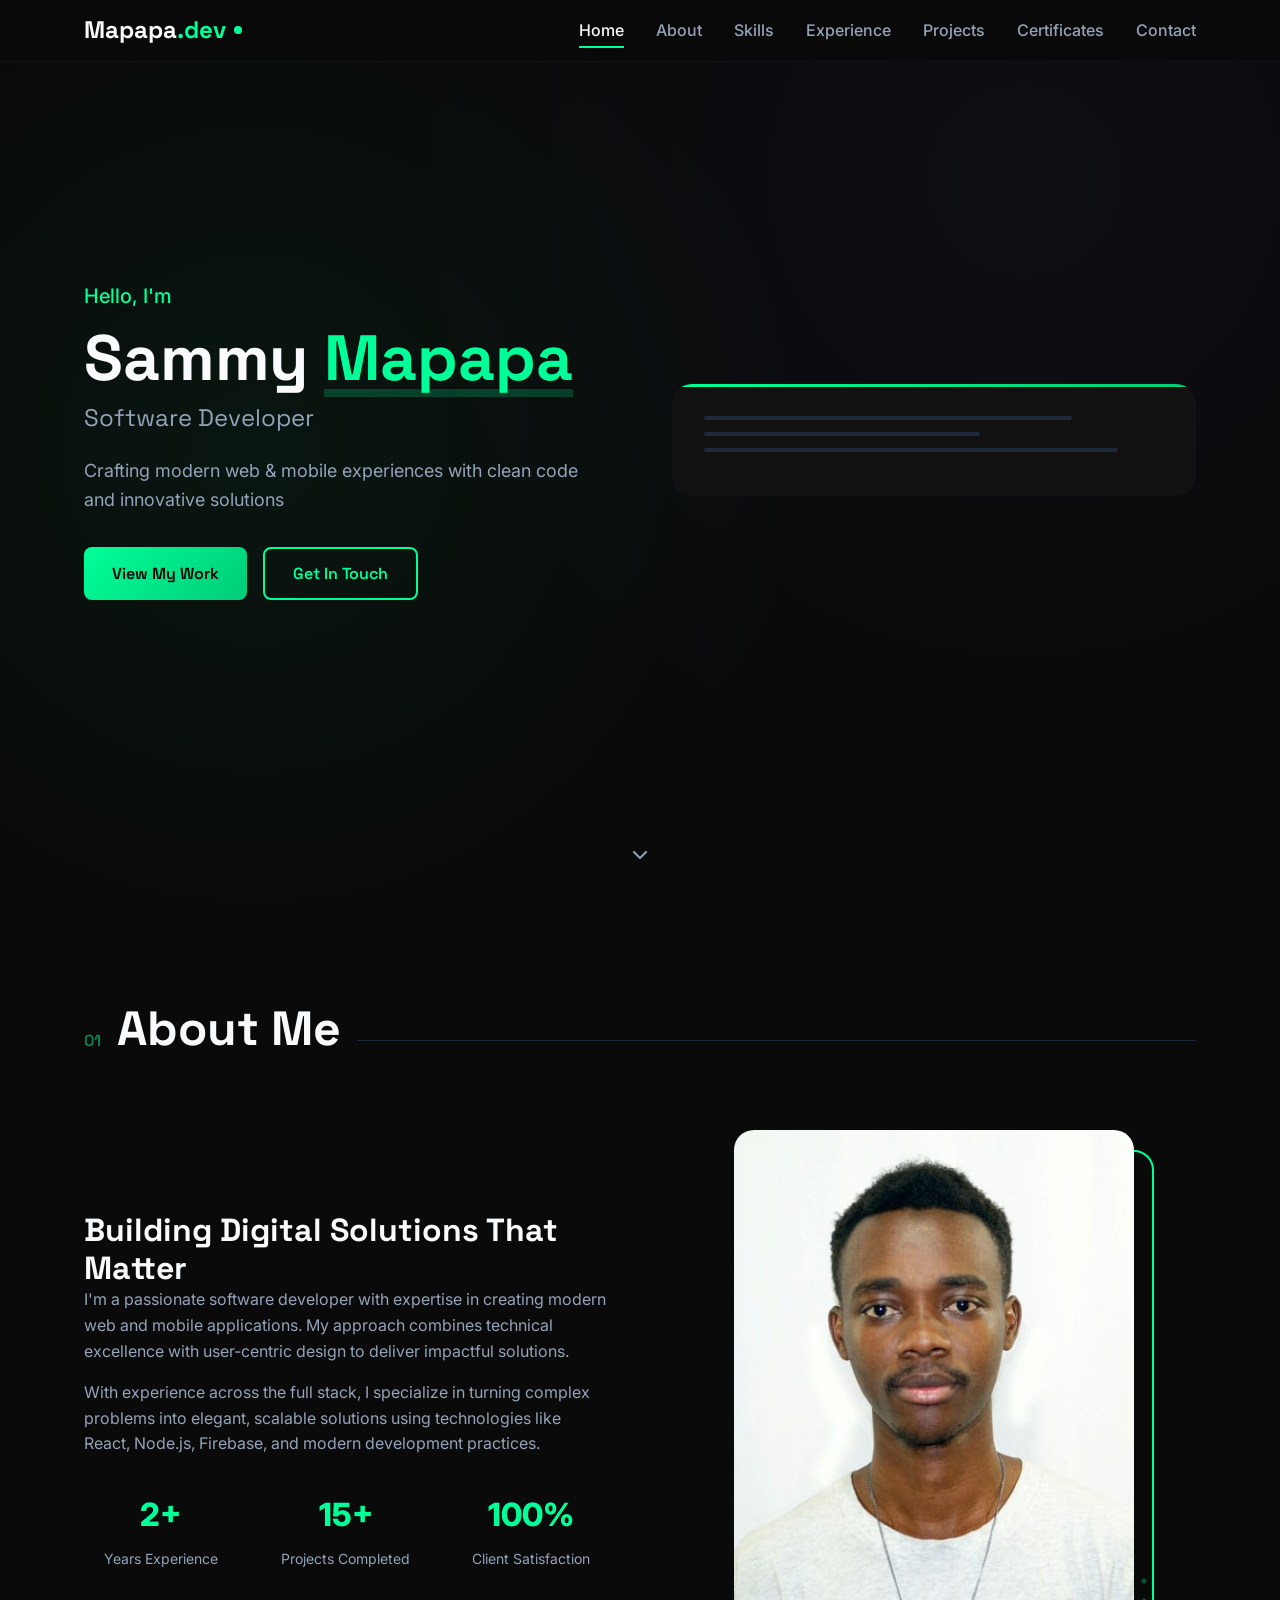
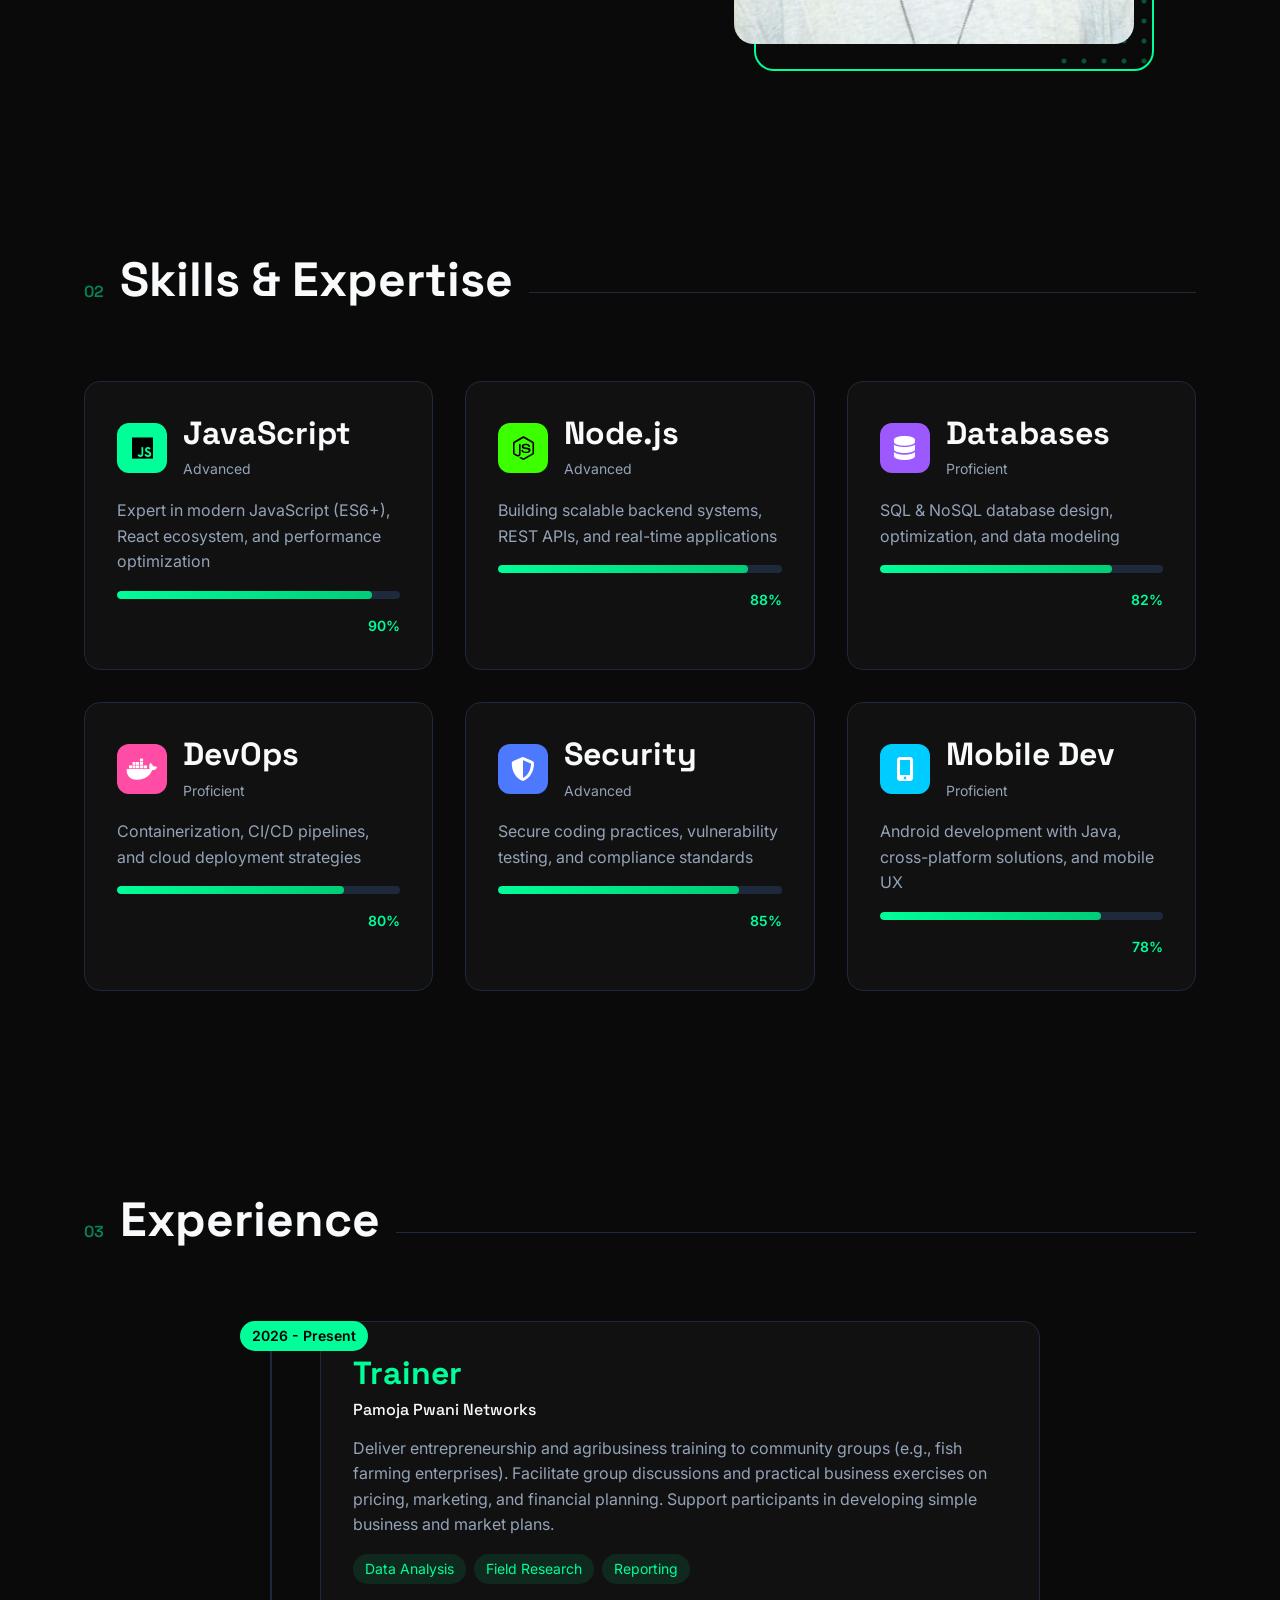
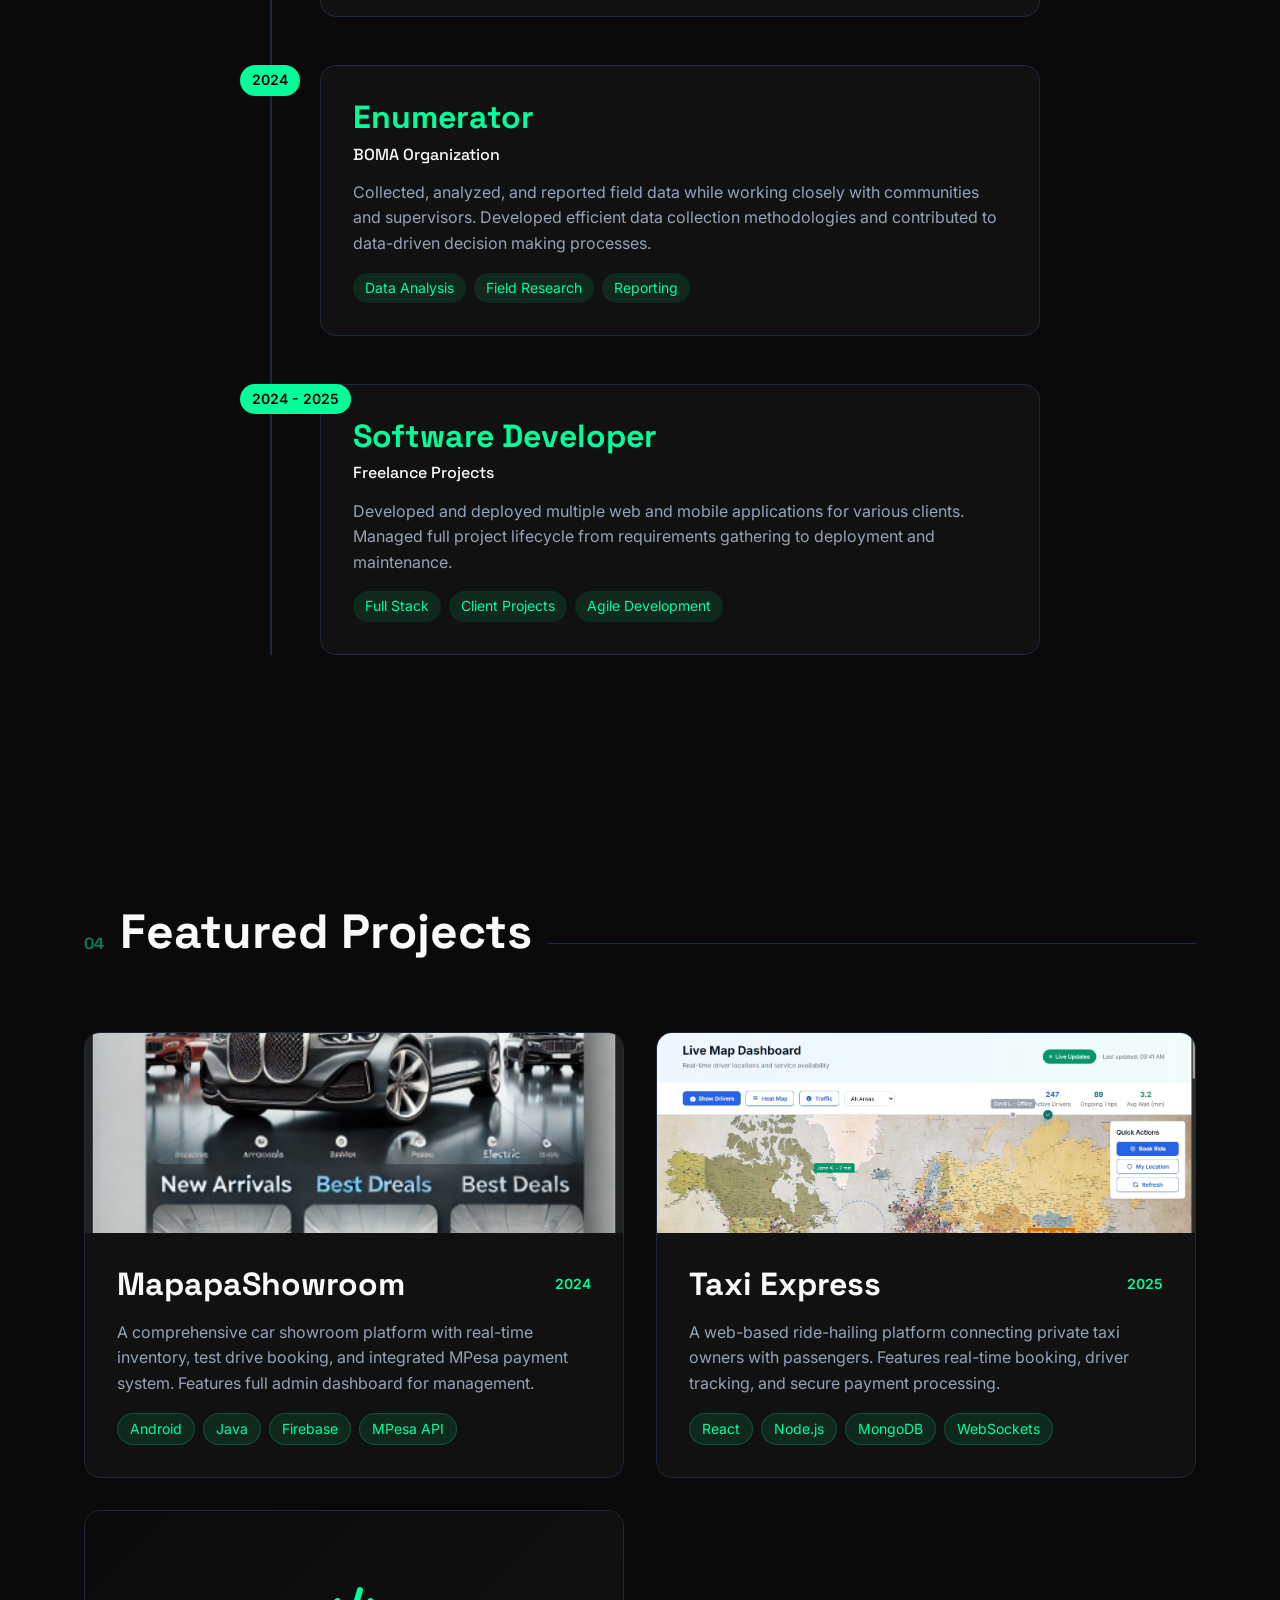
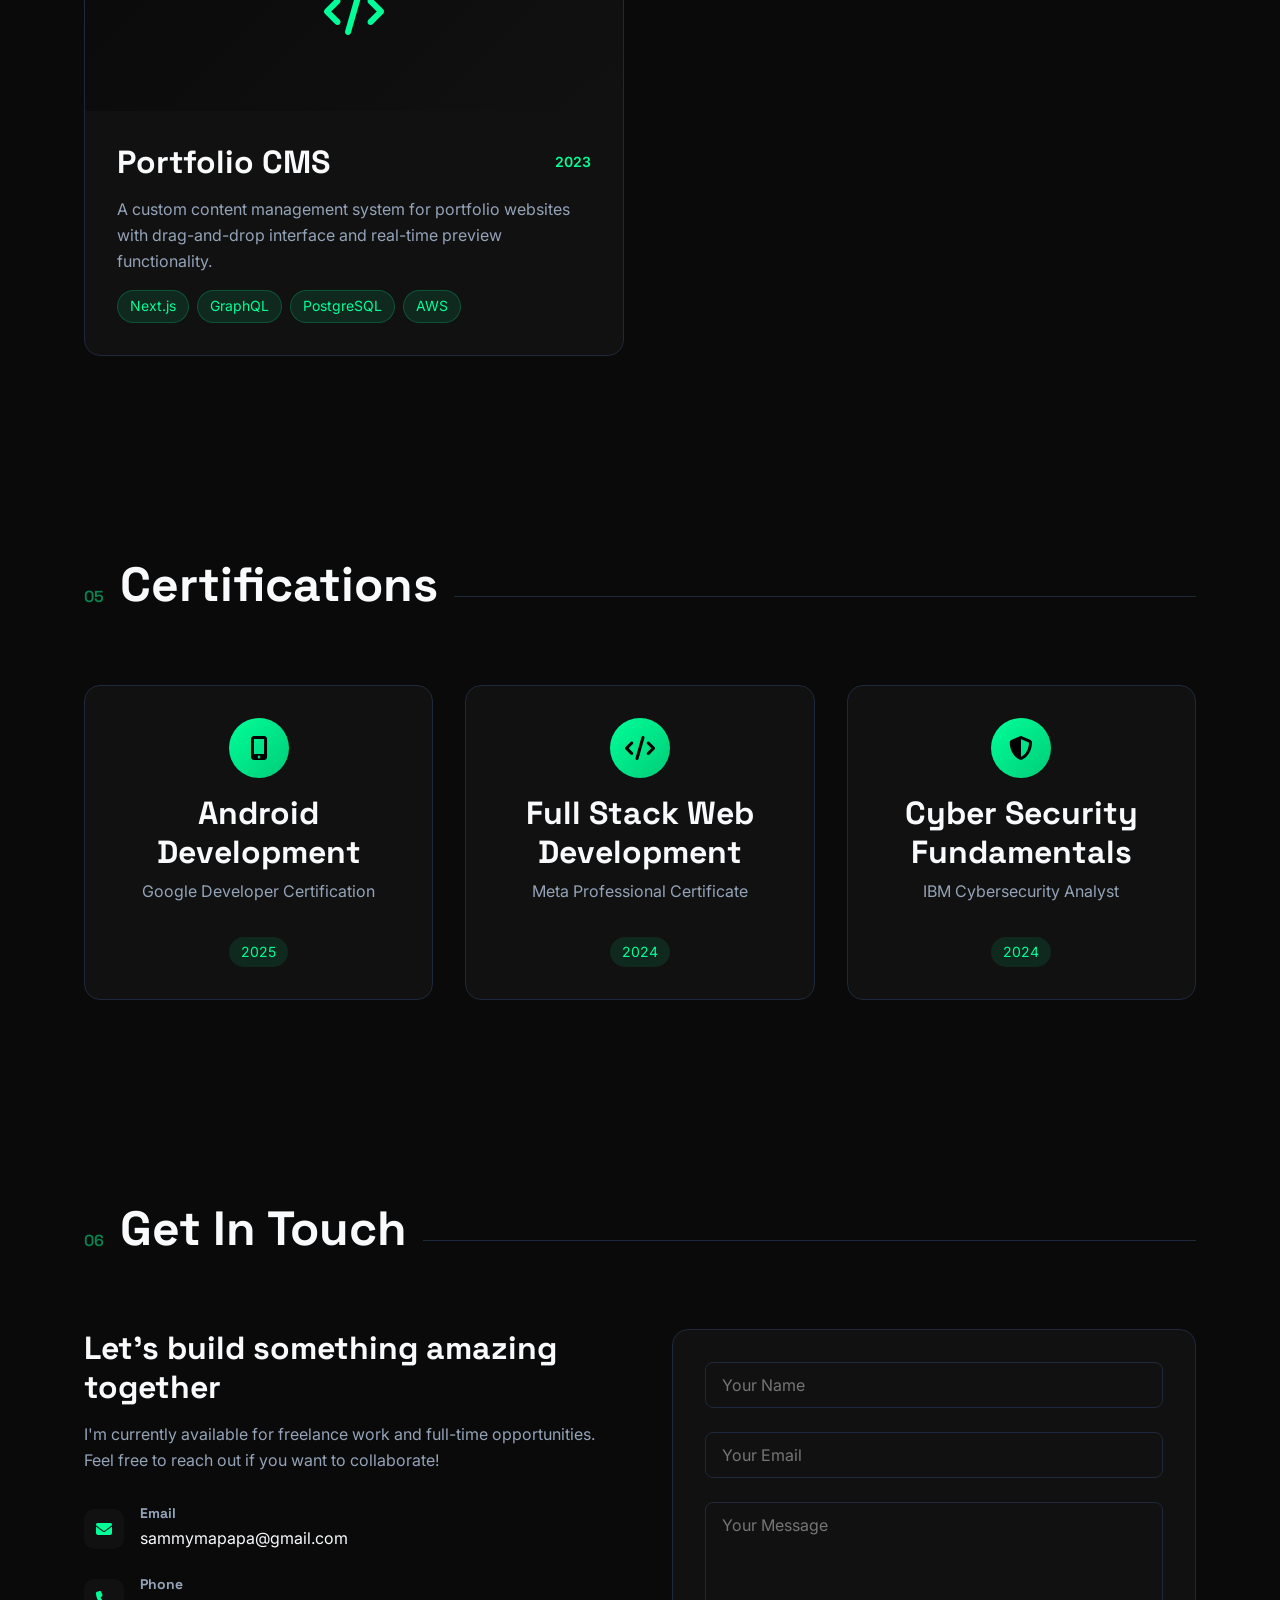
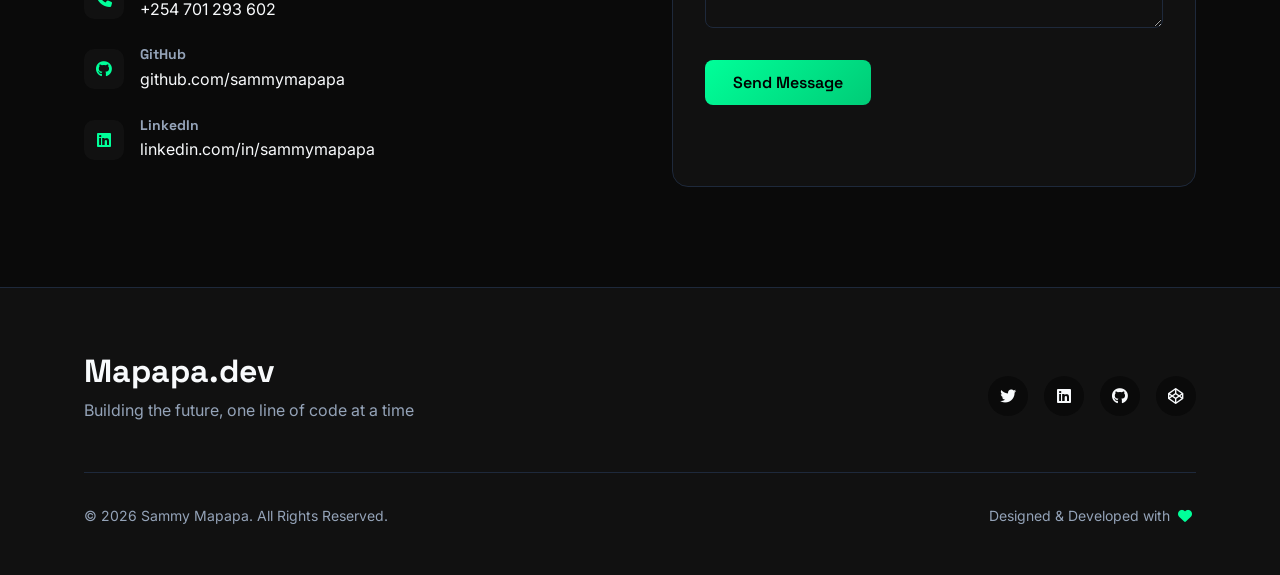
<file: index.html>
<!DOCTYPE html>
<html lang="en">
<head>
    <meta charset="UTF-8">
    <meta name="viewport" content="width=device-width, initial-scale=1.0">
    <title>Sammy Mapapa | Software Developer</title>
    <link rel="stylesheet" href="style.css">
    <link rel="stylesheet" href="https://cdnjs.cloudflare.com/ajax/libs/font-awesome/6.5.0/css/all.min.css">
    <link href="https://fonts.googleapis.com/css2?family=Inter:wght@300;400;500;600;700;800&family=Space+Grotesk:wght@300;400;500;600;700&display=swap" rel="stylesheet">
</head>
<body>
    <!-- NAVBAR -->
    <header class="navbar">
        <div class="container">
            <div class="logo-wrapper">
                <h1 class="logo">Mapapa<span>.dev</span></h1>
                <div class="logo-dot"></div>
            </div>
            <nav>
                <ul class="nav-links">
                    <li><a href="#home" class="nav-link"><span>Home</span></a></li>
                    <li><a href="#about" class="nav-link"><span>About</span></a></li>
                    <li><a href="#skills" class="nav-link"><span>Skills</span></a></li>
                    <li><a href="#experience" class="nav-link"><span>Experience</span></a></li>
                    <li><a href="#projects" class="nav-link"><span>Projects</span></a></li>
                    <li><a href="#certificates" class="nav-link"><span>Certificates</span></a></li>
                    <li><a href="#contact" class="nav-link"><span>Contact</span></a></li>
                </ul>
                <button class="menu-toggle">
                    <i class="fas fa-bars"></i>
                </button>
            </nav>
        </div>
    </header>

    <!-- HOME/HERO -->
    <section id="home" class="home">
        <div class="container">
            <div class="home-content">
                <div class="home-text">
                    <div class="greeting">Hello, I'm</div>
                    <h1 class="name-title">Sammy <span class="highlight">Mapapa</span></h1>
                    <h2 class="subtitle">Software Developer</h2>
                    <p class="tagline">Crafting modern web & mobile experiences with clean code and innovative solutions</p>
                    <div class="home-buttons">
                        <a href="#projects" class="btn btn-primary">View My Work</a>
                        <a href="#contact" class="btn btn-secondary">Get In Touch</a>
                    </div>
                </div>
                <div class="hero-illustration">
                    <div class="code-bg">
                        <div class="code-line"></div>
                        <div class="code-line"></div>
                        <div class="code-line"></div>
                    </div>
                </div>
            </div>
        </div>
        <a href="#about" class="scroll-down">
            <i class="fas fa-chevron-down"></i>
        </a>
    </section>

    <!-- ABOUT -->
    <section id="about" class="about">
        <div class="container">
            <div class="section-header">
                <div class="section-number">01</div>
                <h2>About Me</h2>
                <div class="section-line"></div>
            </div>
            <div class="about-content">
                <div class="about-text">
                    <h3>Building Digital Solutions That Matter</h3>
                    <p>I'm a passionate software developer with expertise in creating modern web and mobile applications. My approach combines technical excellence with user-centric design to deliver impactful solutions.</p>
                    <p>With experience across the full stack, I specialize in turning complex problems into elegant, scalable solutions using technologies like React, Node.js, Firebase, and modern development practices.</p>
                    <div class="about-stats">
                        <div class="stat">
                            <div class="stat-number">2+</div>
                            <div class="stat-label">Years Experience</div>
                        </div>
                        <div class="stat">
                            <div class="stat-number">15+</div>
                            <div class="stat-label">Projects Completed</div>
                        </div>
                        <div class="stat">
                            <div class="stat-number">100%</div>
                            <div class="stat-label">Client Satisfaction</div>
                        </div>
                    </div>
                </div>
                <div class="about-image">
                    <div class="image-container">
                        <img src="profile.jpg" alt="Sammy Mapapa" class="profile-img">
                        <div class="image-frame"></div>
                        <div class="image-dots"></div>
                    </div>
                </div>
            </div>
        </div>
    </section>

    <!-- SKILLS -->
    <section id="skills" class="skills">
        <div class="container">
            <div class="section-header">
                <div class="section-number">02</div>
                <h2>Skills & Expertise</h2>
                <div class="section-line"></div>
            </div>
            <div class="skills-grid">
                <div class="skill-card">
                    <div class="skill-header">
                        <div class="skill-icon js">
                            <i class="fa-brands fa-js"></i>
                        </div>
                        <div class="skill-info">
                            <h3>JavaScript</h3>
                            <span class="skill-level">Advanced</span>
                        </div>
                    </div>
                    <p>Expert in modern JavaScript (ES6+), React ecosystem, and performance optimization</p>
                    <div class="skill-bar">
                        <div class="skill-progress" data-level="90"></div>
                    </div>
                    <span class="percent">90%</span>
                </div>

                <div class="skill-card">
                    <div class="skill-header">
                        <div class="skill-icon node">
                            <i class="fa-brands fa-node-js"></i>
                        </div>
                        <div class="skill-info">
                            <h3>Node.js</h3>
                            <span class="skill-level">Advanced</span>
                        </div>
                    </div>
                    <p>Building scalable backend systems, REST APIs, and real-time applications</p>
                    <div class="skill-bar">
                        <div class="skill-progress" data-level="88"></div>
                    </div>
                    <span class="percent">88%</span>
                </div>

                <div class="skill-card">
                    <div class="skill-header">
                        <div class="skill-icon db">
                            <i class="fa-solid fa-database"></i>
                        </div>
                        <div class="skill-info">
                            <h3>Databases</h3>
                            <span class="skill-level">Proficient</span>
                        </div>
                    </div>
                    <p>SQL & NoSQL database design, optimization, and data modeling</p>
                    <div class="skill-bar">
                        <div class="skill-progress" data-level="82"></div>
                    </div>
                    <span class="percent">82%</span>
                </div>

                <div class="skill-card">
                    <div class="skill-header">
                        <div class="skill-icon docker">
                            <i class="fa-brands fa-docker"></i>
                        </div>
                        <div class="skill-info">
                            <h3>DevOps</h3>
                            <span class="skill-level">Proficient</span>
                        </div>
                    </div>
                    <p>Containerization, CI/CD pipelines, and cloud deployment strategies</p>
                    <div class="skill-bar">
                        <div class="skill-progress" data-level="80"></div>
                    </div>
                    <span class="percent">80%</span>
                </div>

                <div class="skill-card">
                    <div class="skill-header">
                        <div class="skill-icon security">
                            <i class="fa-solid fa-shield-alt"></i>
                        </div>
                        <div class="skill-info">
                            <h3>Security</h3>
                            <span class="skill-level">Advanced</span>
                        </div>
                    </div>
                    <p>Secure coding practices, vulnerability testing, and compliance standards</p>
                    <div class="skill-bar">
                        <div class="skill-progress" data-level="85"></div>
                    </div>
                    <span class="percent">85%</span>
                </div>

                <div class="skill-card">
                    <div class="skill-header">
                        <div class="skill-icon mobile">
                            <i class="fa-solid fa-mobile-alt"></i>
                        </div>
                        <div class="skill-info">
                            <h3>Mobile Dev</h3>
                            <span class="skill-level">Proficient</span>
                        </div>
                    </div>
                    <p>Android development with Java, cross-platform solutions, and mobile UX</p>
                    <div class="skill-bar">
                        <div class="skill-progress" data-level="78"></div>
                    </div>
                    <span class="percent">78%</span>
                </div>
            </div>
        </div>
    </section>

    <!-- EXPERIENCE -->
    <section id="experience" class="experience">
        <div class="container">
            <div class="section-header">
                <div class="section-number">03</div>
                <h2>Experience</h2>
                <div class="section-line"></div>
            </div>
            <div class="timeline">
                <div class="timeline-item">
                    <div class="timeline-date">2026 - Present</div>
                    <div class="timeline-content">
                        <h3>Trainer</h3>
                        <h4>Pamoja Pwani Networks</h4>
                        <p>Deliver entrepreneurship and agribusiness training to community groups (e.g., fish farming enterprises).
Facilitate group discussions and practical business exercises on pricing, marketing, and financial planning.
Support participants in developing simple business and market plans.</p>
                        <div class="timeline-tags">
                            <span>Data Analysis</span>
                            <span>Field Research</span>
                            <span>Reporting</span>
                        </div>
                    </div>
                </div>
            <div class="timeline">
                <div class="timeline-item">
                    <div class="timeline-date">2024</div>
                    <div class="timeline-content">
                        <h3>Enumerator</h3>
                        <h4>BOMA Organization</h4>
                        <p>Collected, analyzed, and reported field data while working closely with communities and supervisors. Developed efficient data collection methodologies and contributed to data-driven decision making processes.</p>
                        <div class="timeline-tags">
                            <span>Data Analysis</span>
                            <span>Field Research</span>
                            <span>Reporting</span>
                        </div>
                    </div>
                </div>
                <div class="timeline-item">
                    <div class="timeline-date">2024 - 2025</div>
                    <div class="timeline-content">
                        <h3>Software Developer</h3>
                        <h4>Freelance Projects</h4>
                        <p>Developed and deployed multiple web and mobile applications for various clients. Managed full project lifecycle from requirements gathering to deployment and maintenance.</p>
                        <div class="timeline-tags">
                            <span>Full Stack</span>
                            <span>Client Projects</span>
                            <span>Agile Development</span>
                        </div>
                    </div>
                </div>
            </div>
        </div>
    </section>

    <!-- PROJECTS -->
    <section id="projects" class="projects">
        <div class="container">
            <div class="section-header">
                <div class="section-number">04</div>
                <h2>Featured Projects</h2>
                <div class="section-line"></div>
            </div>
            <div class="projects-grid">
                <div class="project-card">
                    <div class="project-image">
                        <img src="showroom.PNG" alt="Mapapa Showroom">
                        <div class="project-overlay">
                            <a href="#" class="project-link">View Live <i class="fas fa-external-link-alt"></i></a>
                        </div>
                    </div>
                    <div class="project-content">
                        <div class="project-header">
                            <h3>MapapaShowroom</h3>
                            <div class="project-year">2024</div>
                        </div>
                        <p>A comprehensive car showroom platform with real-time inventory, test drive booking, and integrated MPesa payment system. Features full admin dashboard for management.</p>
                        <div class="tech-stack">
                            <span>Android</span>
                            <span>Java</span>
                            <span>Firebase</span>
                            <span>MPesa API</span>
                        </div>
                    </div>
                </div>

                <div class="project-card">
                    <div class="project-image">
                        <img src="taxi-express.jpeg" alt="Taxi Express">
                        <div class="project-overlay">
                            <a href="#" class="project-link">View Live <i class="fas fa-external-link-alt"></i></a>
                        </div>
                    </div>
                    <div class="project-content">
                        <div class="project-header">
                            <h3>Taxi Express</h3>
                            <div class="project-year">2025</div>
                        </div>
                        <p>A web-based ride-hailing platform connecting private taxi owners with passengers. Features real-time booking, driver tracking, and secure payment processing.</p>
                        <div class="tech-stack">
                            <span>React</span>
                            <span>Node.js</span>
                            <span>MongoDB</span>
                            <span>WebSockets</span>
                        </div>
                    </div>
                </div>

                <div class="project-card">
                    <div class="project-image">
                        <div class="project-placeholder">
                            <i class="fas fa-code"></i>
                        </div>
                        <div class="project-overlay">
                            <a href="#" class="project-link">View Details <i class="fas fa-external-link-alt"></i></a>
                        </div>
                    </div>
                    <div class="project-content">
                        <div class="project-header">
                            <h3>Portfolio CMS</h3>
                            <div class="project-year">2023</div>
                        </div>
                        <p>A custom content management system for portfolio websites with drag-and-drop interface and real-time preview functionality.</p>
                        <div class="tech-stack">
                            <span>Next.js</span>
                            <span>GraphQL</span>
                            <span>PostgreSQL</span>
                            <span>AWS</span>
                        </div>
                    </div>
                </div>
            </div>
        </div>
    </section>

    <!-- CERTIFICATES -->
    <section id="certificates" class="certificates">
        <div class="container">
            <div class="section-header">
                <div class="section-number">05</div>
                <h2>Certifications</h2>
                <div class="section-line"></div>
            </div>
            <div class="certificates-grid">
                <div class="certificate-card">
                    <div class="certificate-icon">
                        <i class="fas fa-mobile-alt"></i>
                    </div>
                    <h3>Android Development</h3>
                    <p>Google Developer Certification</p>
                    <span class="certificate-date">2025</span>
                </div>
                <div class="certificate-card">
                    <div class="certificate-icon">
                        <i class="fas fa-code"></i>
                    </div>
                    <h3>Full Stack Web Development</h3>
                    <p>Meta Professional Certificate</p>
                    <span class="certificate-date">2024</span>
                </div>
                <div class="certificate-card">
                    <div class="certificate-icon">
                        <i class="fas fa-shield-alt"></i>
                    </div>
                    <h3>Cyber Security Fundamentals</h3>
                    <p>IBM Cybersecurity Analyst</p>
                    <span class="certificate-date">2024</span>
                </div>
            </div>
        </div>
    </section>

    <!-- CONTACT -->
    <section id="contact" class="contact">
        <div class="container">
            <div class="section-header">
                <div class="section-number">06</div>
                <h2>Get In Touch</h2>
                <div class="section-line"></div>
            </div>
            <div class="contact-content">
                <div class="contact-info">
                    <h3>Let's build something amazing together</h3>
                    <p>I'm currently available for freelance work and full-time opportunities. Feel free to reach out if you want to collaborate!</p>
                    <div class="contact-details">
                        <div class="contact-item">
                            <i class="fas fa-envelope"></i>
                            <div>
                                <h4>Email</h4>
                                <a href="mailto:sammymapapa@gmail.com">sammymapapa@gmail.com</a>
                            </div>
                        </div>
                        <div class="contact-item">
                            <i class="fas fa-phone"></i>
                            <div>
                                <h4>Phone</h4>
                                <a href="tel:+254701293602">+254 701 293 602</a>
                            </div>
                        </div>
                        <div class="contact-item">
                            <i class="fab fa-github"></i>
                            <div>
                                <h4>GitHub</h4>
                                <a href="https://github.com/sammymapapa" target="_blank">github.com/sammymapapa</a>
                            </div>
                        </div>
                        <div class="contact-item">
                            <i class="fab fa-linkedin"></i>
                            <div>
                                <h4>LinkedIn</h4>
                                <a href="https://linkedin.com/in/sammy-mapapa" target="_blank">linkedin.com/in/sammymapapa</a>
                            </div>
                        </div>
                    </div>
                </div>
                <form class="contact-form">
                    <div class="form-group">
                        <input type="text" placeholder="Your Name" required>
                    </div>
                    <div class="form-group">
                        <input type="email" placeholder="Your Email" required>
                    </div>
                    <div class="form-group">
                        <textarea placeholder="Your Message" rows="5" required></textarea>
                    </div>
                    <button type="submit" class="btn btn-primary">Send Message</button>
                </form>
            </div>
        </div>
    </section>

    <footer class="footer">
        <div class="container">
            <div class="footer-content">
                <div class="footer-logo">
                    <h3>Mapapa<span>.dev</span></h3>
                    <p>Building the future, one line of code at a time</p>
                </div>
                <div class="footer-social">
                    <a href="https://x.com/SammyMapapa"><i class="fab fa-twitter"></i></a>
                    <a href="https://linkedin.com/in/sammy-mapapa"><i class="fab fa-linkedin"></i></a>
                    <a href="https://github.com/sammymapapa"><i class="fab fa-github"></i></a>
                    <a href="#"><i class="fab fa-codepen"></i></a>
                </div>
            </div>
            <div class="footer-bottom">
                <p>&copy; 2026 Sammy Mapapa. All Rights Reserved.</p>
                <p>Designed & Developed with <i class="fas fa-heart"></i></p>
            </div>
        </div>
    </footer>

    <script src="script.js"></script>
</body>
</html>
</file>
<file: style.css>
/* ===== RESET & GLOBAL STYLES ===== */
* {
    margin: 0;
    padding: 0;
    box-sizing: border-box;
}

:root {
    --primary-color: #00ff99;
    --primary-dark: #00cc77;
    --secondary-color: #6366f1;
    --dark-bg: #0a0a0a;
    --card-bg: #111111;
    --text-primary: #f8fafc;
    --text-secondary: #94a3b8;
    --accent-color: #8b5cf6;
    --border-color: #1e293b;
    --gradient-primary: linear-gradient(135deg, #00ff99, #00cc77);
    --gradient-secondary: linear-gradient(135deg, #6366f1, #8b5cf6);
    --shadow-sm: 0 2px 8px rgba(0, 0, 0, 0.1);
    --shadow-md: 0 4px 20px rgba(0, 0, 0, 0.2);
    --shadow-lg: 0 10px 40px rgba(0, 255, 153, 0.15);
}

html {
    scroll-behavior: smooth;
    scroll-padding-top: 80px;
}

body {
    font-family: 'Inter', sans-serif;
    background-color: var(--dark-bg);
    color: var(--text-primary);
    line-height: 1.6;
    overflow-x: hidden;
}

body::before {
    content: '';
    position: fixed;
    top: 0;
    left: 0;
    width: 100%;
    height: 100%;
    background: radial-gradient(circle at 20% 50%, rgba(0, 255, 153, 0.05) 0%, transparent 50%),
                radial-gradient(circle at 80% 20%, rgba(99, 102, 241, 0.05) 0%, transparent 50%);
    pointer-events: none;
    z-index: -1;
}

.container {
    width: 90%;
    max-width: 1200px;
    margin: 0 auto;
    padding: 0 20px;
}

/* ===== TYPOGRAPHY ===== */
h1, h2, h3, h4 {
    font-family: 'Space Grotesk', sans-serif;
    font-weight: 700;
    line-height: 1.2;
}

h1 {
    font-size: clamp(2.5rem, 5vw, 4rem);
}

h2 {
    font-size: clamp(2rem, 4vw, 3rem);
    margin-bottom: 1.5rem;
}

h3 {
    font-size: clamp(1.5rem, 3vw, 2rem);
}

p {
    color: var(--text-secondary);
    margin-bottom: 1rem;
}

.highlight {
    color: var(--primary-color);
    position: relative;
}

.highlight::after {
    content: '';
    position: absolute;
    bottom: 2px;
    left: 0;
    width: 100%;
    height: 8px;
    background: rgba(0, 255, 153, 0.2);
    z-index: -1;
}

/* ===== BUTTONS ===== */
.btn {
    display: inline-flex;
    align-items: center;
    justify-content: center;
    padding: 12px 28px;
    border-radius: 8px;
    font-family: 'Space Grotesk', sans-serif;
    font-weight: 600;
    text-decoration: none;
    transition: all 0.3s ease;
    border: none;
    cursor: pointer;
    font-size: 1rem;
    gap: 8px;
    position: relative;
    overflow: hidden;
}

.btn::before {
    content: '';
    position: absolute;
    top: 0;
    left: -100%;
    width: 100%;
    height: 100%;
    background: linear-gradient(90deg, transparent, rgba(255, 255, 255, 0.1), transparent);
    transition: left 0.6s ease;
}

.btn:hover::before {
    left: 100%;
}

.btn-primary {
    background: var(--gradient-primary);
    color: #000;
}

.btn-primary:hover {
    transform: translateY(-2px);
    box-shadow: var(--shadow-lg);
}

.btn-secondary {
    background: transparent;
    color: var(--primary-color);
    border: 2px solid var(--primary-color);
}

.btn-secondary:hover {
    background: rgba(0, 255, 153, 0.1);
    transform: translateY(-2px);
}

/* ===== NAVBAR ===== */
.navbar {
    position: fixed;
    top: 0;
    width: 100%;
    background: rgba(10, 10, 10, 0.95);
    backdrop-filter: blur(10px);
    border-bottom: 1px solid rgba(30, 41, 59, 0.3);
    z-index: 1000;
    padding: 1rem 0;
    transition: all 0.3s ease;
}

.navbar.scrolled {
    padding: 0.75rem 0;
    box-shadow: var(--shadow-md);
}

.navbar .container {
    display: flex;
    justify-content: space-between;
    align-items: center;
}

.logo-wrapper {
    display: flex;
    align-items: center;
    gap: 8px;
}

.logo {
    font-family: 'Space Grotesk', sans-serif;
    font-size: 1.5rem;
    font-weight: 800;
    color: var(--text-primary);
}

.logo span {
    color: var(--primary-color);
}

.logo-dot {
    width: 8px;
    height: 8px;
    background: var(--primary-color);
    border-radius: 50%;
    animation: pulse 2s infinite;
}

@keyframes pulse {
    0%, 100% { opacity: 1; }
    50% { opacity: 0.5; }
}

.nav-links {
    display: flex;
    list-style: none;
    gap: 2rem;
}

.nav-link {
    text-decoration: none;
    color: var(--text-secondary);
    font-weight: 500;
    position: relative;
    padding: 0.5rem 0;
}

.nav-link span {
    position: relative;
    z-index: 1;
}

.nav-link::before {
    content: '';
    position: absolute;
    bottom: 0;
    left: 0;
    width: 0;
    height: 2px;
    background: var(--primary-color);
    transition: width 0.3s ease;
}

.nav-link:hover::before,
.nav-link.active::before {
    width: 100%;
}

.nav-link:hover,
.nav-link.active {
    color: var(--text-primary);
}

.menu-toggle {
    display: none;
    background: none;
    border: none;
    color: var(--text-primary);
    font-size: 1.5rem;
    cursor: pointer;
}

/* ===== HOME/HERO ===== */
.home {
    min-height: 100vh;
    display: flex;
    align-items: center;
    position: relative;
    padding-top: 80px;
}

.home-content {
    display: grid;
    grid-template-columns: 1fr 1fr;
    gap: 4rem;
    align-items: center;
}

.home-text {
    animation: fadeInUp 0.8s ease;
}

.greeting {
    font-size: 1.25rem;
    color: var(--primary-color);
    margin-bottom: 0.5rem;
    font-weight: 500;
}

.name-title {
    margin-bottom: 0.5rem;
}

.subtitle {
    font-size: 1.5rem;
    color: var(--text-secondary);
    margin-bottom: 1.5rem;
    font-weight: 400;
}

.tagline {
    font-size: 1.125rem;
    max-width: 600px;
    margin-bottom: 2rem;
}

.home-buttons {
    display: flex;
    gap: 1rem;
    flex-wrap: wrap;
}

.hero-illustration {
    position: relative;
    animation: float 3s ease-in-out infinite;
}

.code-bg {
    background: var(--card-bg);
    border-radius: 20px;
    padding: 2rem;
    position: relative;
    overflow: hidden;
}

.code-bg::before {
    content: '';
    position: absolute;
    top: 0;
    left: 0;
    right: 0;
    height: 3px;
    background: var(--gradient-primary);
}

.code-line {
    height: 4px;
    background: var(--border-color);
    margin-bottom: 12px;
    border-radius: 2px;
}

.code-line:nth-child(1) { width: 80%; }
.code-line:nth-child(2) { width: 60%; }
.code-line:nth-child(3) { width: 90%; }

.scroll-down {
    position: absolute;
    bottom: 2rem;
    left: 50%;
    transform: translateX(-50%);
    color: var(--text-secondary);
    animation: bounce 2s infinite;
}

@keyframes bounce {
    0%, 20%, 50%, 80%, 100% { transform: translateX(-50%) translateY(0); }
    40% { transform: translateX(-50%) translateY(-10px); }
    60% { transform: translateX(-50%) translateY(-5px); }
}

/* ===== SECTION STYLES ===== */
section {
    padding: 100px 0;
}

.section-header {
    display: flex;
    align-items: center;
    gap: 1rem;
    margin-bottom: 3rem;
}

.section-number {
    font-family: 'Space Grotesk', sans-serif;
    font-size: 1rem;
    color: var(--primary-color);
    opacity: 0.5;
    font-weight: 600;
}

.section-line {
    flex: 1;
    height: 1px;
    background: var(--border-color);
}

/* ===== ABOUT ===== */
.about-content {
    display: grid;
    grid-template-columns: 1fr 1fr;
    gap: 4rem;
    align-items: center;
}

.image-container {
    position: relative;
    max-width: 400px;
    margin: 0 auto;
}

.profile-img {
    width: 100%;
    border-radius: 20px;
    position: relative;
    z-index: 1;
}

.image-frame {
    position: absolute;
    top: 20px;
    left: 20px;
    width: 100%;
    height: 100%;
    border: 2px solid var(--primary-color);
    border-radius: 20px;
    z-index: 0;
}

.image-dots {
    position: absolute;
    bottom: -20px;
    right: -20px;
    width: 100px;
    height: 100px;
    background: radial-gradient(circle at center, var(--primary-color) 2px, transparent 3px);
    background-size: 20px 20px;
    opacity: 0.3;
    z-index: 0;
}

.about-stats {
    display: grid;
    grid-template-columns: repeat(3, 1fr);
    gap: 2rem;
    margin-top: 2rem;
}

.stat {
    text-align: center;
}

.stat-number {
    font-size: 2rem;
    font-weight: 800;
    color: var(--primary-color);
    margin-bottom: 0.5rem;
}

.stat-label {
    font-size: 0.875rem;
    color: var(--text-secondary);
}

/* ===== SKILLS ===== */
.skills-grid {
    display: grid;
    grid-template-columns: repeat(auto-fit, minmax(300px, 1fr));
    gap: 2rem;
}

.skill-card {
    background: var(--card-bg);
    padding: 2rem;
    border-radius: 16px;
    border: 1px solid var(--border-color);
    transition: all 0.3s ease;
    position: relative;
    overflow: hidden;
}

.skill-card::before {
    content: '';
    position: absolute;
    top: 0;
    left: 0;
    width: 100%;
    height: 100%;
    background: linear-gradient(135deg, rgba(0, 255, 153, 0.1), transparent);
    opacity: 0;
    transition: opacity 0.3s ease;
}

.skill-card:hover::before {
    opacity: 1;
}

.skill-card:hover {
    transform: translateY(-5px);
    border-color: var(--primary-color);
    box-shadow: var(--shadow-lg);
}

.skill-header {
    display: flex;
    align-items: center;
    gap: 1rem;
    margin-bottom: 1rem;
}

.skill-icon {
    width: 50px;
    height: 50px;
    border-radius: 12px;
    display: flex;
    align-items: center;
    justify-content: center;
    font-size: 1.5rem;
    color: #000;
}

.skill-icon.js { background: #00ff99; }
.skill-icon.node { background: #3cff00; }
.skill-icon.db { background: #9b59ff; color: #fff; }
.skill-icon.docker { background: #ff4da6; color: #fff; }
.skill-icon.security { background: #4d79ff; color: #fff; }
.skill-icon.mobile { background: #00ccff; color: #fff; }

.skill-info h3 {
    margin-bottom: 0.25rem;
}

.skill-level {
    font-size: 0.875rem;
    color: var(--text-secondary);
}

.skill-bar {
    height: 8px;
    background: var(--border-color);
    border-radius: 4px;
    margin: 1rem 0;
    overflow: hidden;
}

.skill-progress {
    height: 100%;
    background: var(--gradient-primary);
    border-radius: 4px;
    width: 0;
    transition: width 1.5s ease-out;
}

.percent {
    display: block;
    text-align: right;
    font-size: 0.875rem;
    color: var(--primary-color);
    font-weight: 600;
}

/* ===== EXPERIENCE ===== */
.timeline {
    position: relative;
    max-width: 800px;
    margin: 0 auto;
}

.timeline::before {
    content: '';
    position: absolute;
    left: 30px;
    top: 0;
    bottom: 0;
    width: 2px;
    background: var(--border-color);
}

.timeline-item {
    position: relative;
    padding-left: 80px;
    margin-bottom: 3rem;
}

.timeline-date {
    position: absolute;
    left: 0;
    top: 0;
    background: var(--primary-color);
    color: #000;
    padding: 4px 12px;
    border-radius: 20px;
    font-weight: 600;
    font-size: 0.875rem;
}

.timeline-content {
    background: var(--card-bg);
    padding: 2rem;
    border-radius: 16px;
    border: 1px solid var(--border-color);
}

.timeline-content h3 {
    color: var(--primary-color);
    margin-bottom: 0.5rem;
}

.timeline-content h4 {
    color: var(--text-primary);
    margin-bottom: 1rem;
    font-weight: 500;
}

.timeline-tags {
    display: flex;
    gap: 0.5rem;
    flex-wrap: wrap;
    margin-top: 1rem;
}

.timeline-tags span {
    padding: 4px 12px;
    background: rgba(0, 255, 153, 0.1);
    color: var(--primary-color);
    border-radius: 20px;
    font-size: 0.875rem;
}

/* ===== PROJECTS ===== */
.projects-grid {
    display: grid;
    grid-template-columns: repeat(auto-fit, minmax(350px, 1fr));
    gap: 2rem;
}

.project-card {
    background: var(--card-bg);
    border-radius: 16px;
    overflow: hidden;
    border: 1px solid var(--border-color);
    transition: all 0.3s ease;
}

.project-card:hover {
    transform: translateY(-10px);
    border-color: var(--primary-color);
    box-shadow: var(--shadow-lg);
}

.project-image {
    position: relative;
    height: 200px;
    overflow: hidden;
}

.project-image img {
    width: 100%;
    height: 100%;
    object-fit: cover;
    transition: transform 0.3s ease;
}

.project-card:hover .project-image img {
    transform: scale(1.05);
}

.project-placeholder {
    width: 100%;
    height: 100%;
    background: linear-gradient(135deg, var(--dark-bg), var(--card-bg));
    display: flex;
    align-items: center;
    justify-content: center;
    font-size: 3rem;
    color: var(--primary-color);
}

.project-overlay {
    position: absolute;
    top: 0;
    left: 0;
    width: 100%;
    height: 100%;
    background: rgba(0, 0, 0, 0.8);
    display: flex;
    align-items: center;
    justify-content: center;
    opacity: 0;
    transition: opacity 0.3s ease;
}

.project-card:hover .project-overlay {
    opacity: 1;
}

.project-link {
    color: var(--primary-color);
    text-decoration: none;
    font-weight: 600;
    display: flex;
    align-items: center;
    gap: 8px;
    padding: 12px 24px;
    background: rgba(0, 0, 0, 0.8);
    border-radius: 8px;
    border: 2px solid var(--primary-color);
}

.project-content {
    padding: 2rem;
}

.project-header {
    display: flex;
    justify-content: space-between;
    align-items: center;
    margin-bottom: 1rem;
}

.project-year {
    color: var(--primary-color);
    font-weight: 600;
    font-size: 0.875rem;
}

.tech-stack {
    display: flex;
    flex-wrap: wrap;
    gap: 0.5rem;
    margin-top: 1rem;
}

.tech-stack span {
    padding: 4px 12px;
    background: rgba(0, 255, 153, 0.1);
    color: var(--primary-color);
    border-radius: 20px;
    font-size: 0.875rem;
    border: 1px solid rgba(0, 255, 153, 0.2);
}

/* ===== CERTIFICATES ===== */
.certificates-grid {
    display: grid;
    grid-template-columns: repeat(auto-fit, minmax(250px, 1fr));
    gap: 2rem;
}

.certificate-card {
    background: var(--card-bg);
    padding: 2rem;
    border-radius: 16px;
    border: 1px solid var(--border-color);
    text-align: center;
    transition: all 0.3s ease;
}

.certificate-card:hover {
    transform: translateY(-5px);
    border-color: var(--primary-color);
    box-shadow: var(--shadow-lg);
}

.certificate-icon {
    width: 60px;
    height: 60px;
    background: var(--gradient-primary);
    border-radius: 50%;
    display: flex;
    align-items: center;
    justify-content: center;
    margin: 0 auto 1rem;
    font-size: 1.5rem;
    color: #000;
}

.certificate-card h3 {
    margin-bottom: 0.5rem;
}

.certificate-date {
    display: inline-block;
    margin-top: 1rem;
    padding: 4px 12px;
    background: rgba(0, 255, 153, 0.1);
    color: var(--primary-color);
    border-radius: 20px;
    font-size: 0.875rem;
}

/* ===== CONTACT ===== */
.contact-content {
    display: grid;
    grid-template-columns: 1fr 1fr;
    gap: 4rem;
}

.contact-info h3 {
    margin-bottom: 1rem;
}

.contact-details {
    margin-top: 2rem;
}

.contact-item {
    display: flex;
    align-items: center;
    gap: 1rem;
    margin-bottom: 1.5rem;
}

.contact-item i {
    width: 40px;
    height: 40px;
    background: var(--card-bg);
    border-radius: 10px;
    display: flex;
    align-items: center;
    justify-content: center;
    color: var(--primary-color);
}

.contact-item h4 {
    font-size: 0.875rem;
    color: var(--text-secondary);
    margin-bottom: 0.25rem;
}

.contact-item a {
    color: var(--text-primary);
    text-decoration: none;
    transition: color 0.3s ease;
}

.contact-item a:hover {
    color: var(--primary-color);
}

.contact-form {
    background: var(--card-bg);
    padding: 2rem;
    border-radius: 16px;
    border: 1px solid var(--border-color);
}

.form-group {
    margin-bottom: 1.5rem;
}

.form-group input,
.form-group textarea {
    width: 100%;
    padding: 12px 16px;
    background: transparent;
    border: 1px solid var(--border-color);
    border-radius: 8px;
    color: var(--text-primary);
    font-family: 'Inter', sans-serif;
    font-size: 1rem;
    transition: border-color 0.3s ease;
}

.form-group input:focus,
.form-group textarea:focus {
    outline: none;
    border-color: var(--primary-color);
}

.form-group textarea {
    resize: vertical;
}

/* ===== FOOTER ===== */
.footer {
    background: var(--card-bg);
    padding: 4rem 0 2rem;
    border-top: 1px solid var(--border-color);
}

.footer-content {
    display: flex;
    justify-content: space-between;
    align-items: center;
    margin-bottom: 2rem;
}

.footer-logo p {
    margin-top: 0.5rem;
}

.footer-social {
    display: flex;
    gap: 1rem;
}

.footer-social a {
    width: 40px;
    height: 40px;
    background: var(--dark-bg);
    border-radius: 50%;
    display: flex;
    align-items: center;
    justify-content: center;
    color: var(--text-primary);
    text-decoration: none;
    transition: all 0.3s ease;
}

.footer-social a:hover {
    background: var(--primary-color);
    color: #000;
    transform: translateY(-3px);
}

.footer-bottom {
    display: flex;
    justify-content: space-between;
    align-items: center;
    padding-top: 2rem;
    border-top: 1px solid var(--border-color);
    color: var(--text-secondary);
    font-size: 0.875rem;
}

.footer-bottom i {
    color: var(--primary-color);
    margin: 0 4px;
}

/* ===== ANIMATIONS ===== */
@keyframes fadeInUp {
    from {
        opacity: 0;
        transform: translateY(30px);
    }
    to {
        opacity: 1;
        transform: translateY(0);
    }
}

@keyframes float {
    0%, 100% { transform: translateY(0); }
    50% { transform: translateY(-20px); }
}

/* ===== RESPONSIVE DESIGN ===== */
@media (max-width: 992px) {
    .home-content,
    .about-content,
    .contact-content {
        grid-template-columns: 1fr;
        gap: 3rem;
    }
    
    .hero-illustration {
        order: -1;
        max-width: 500px;
        margin: 0 auto;
    }
    
    .projects-grid {
        grid-template-columns: repeat(auto-fit, minmax(300px, 1fr));
    }
}

@media (max-width: 768px) {
    section {
        padding: 80px 0;
    }
    
    .nav-links {
        display: none;
        position: absolute;
        top: 100%;
        left: 0;
        width: 100%;
        background: var(--dark-bg);
        flex-direction: column;
        padding: 1rem;
        border-top: 1px solid var(--border-color);
    }
    
    .nav-links.active {
        display: flex;
    }
    
    .menu-toggle {
        display: block;
    }
    
    .home-buttons {
        flex-direction: column;
        width: 100%;
    }
    
    .btn {
        width: 100%;
        justify-content: center;
    }
    
    .about-stats {
        grid-template-columns: 1fr;
        gap: 1.5rem;
    }
    
    .footer-content,
    .footer-bottom {
        flex-direction: column;
        gap: 1rem;
        text-align: center;
    }
}

@media (max-width: 480px) {
    .container {
        padding: 0 15px;
    }
    
    h1 {
        font-size: 2rem;
    }
    
    h2 {
        font-size: 1.75rem;
    }
    
    .skills-grid,
    .certificates-grid {
        grid-template-columns: 1fr;
    }
    
    .project-card {
        margin-bottom: 2rem;
    }
}
</file>
